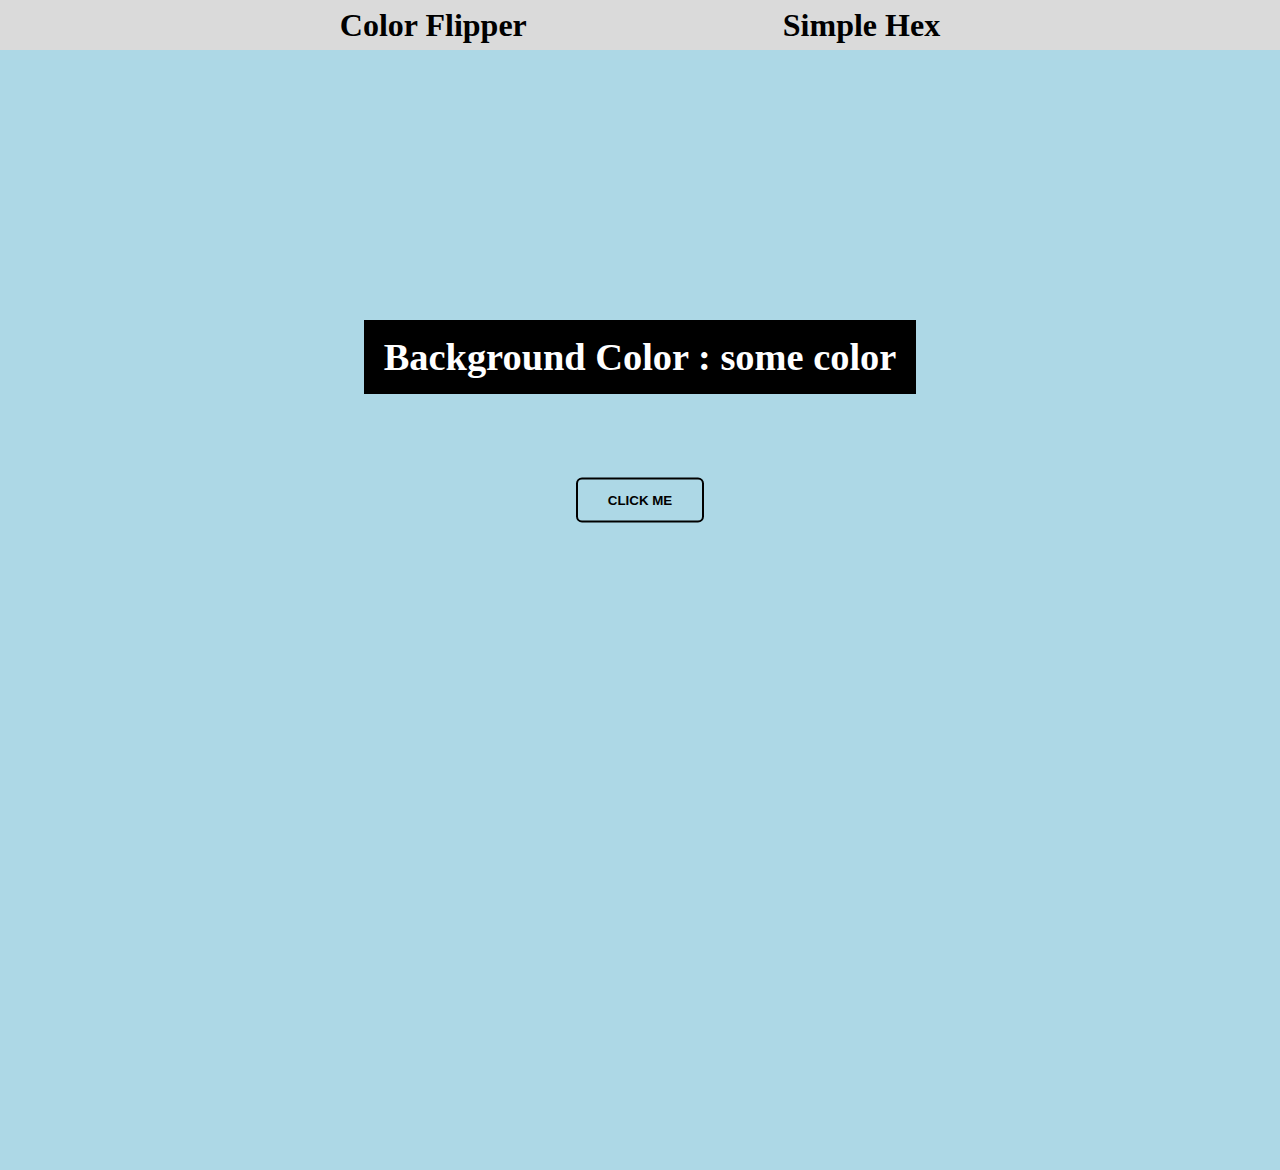
<file: Color Flipper/index.html>
<!DOCTYPE html>
<html lang="en">
  <head>
    <meta charset="UTF-8" />
    <meta name="viewport" content="width=device-width, initial-scale=1.0" />
    <title>Document</title>
    <link rel="stylesheet" href="style.css" />
  </head>
  <body>
    <div class="navbar">
      <nav>
        <h1>Color Flipper</h1>
        <h1>Simple Hex</h1>
      </nav>
    </div>
    <div class="main">
      <div class="body-center">
        <div class="bg-color">
          <p>Background Color : <span>some color</span></p>
        </div>
        <div class="click-me">
          <button>CLICK ME</button>
        </div>
      </div>
    </div>
  </body>
</html>
</file>
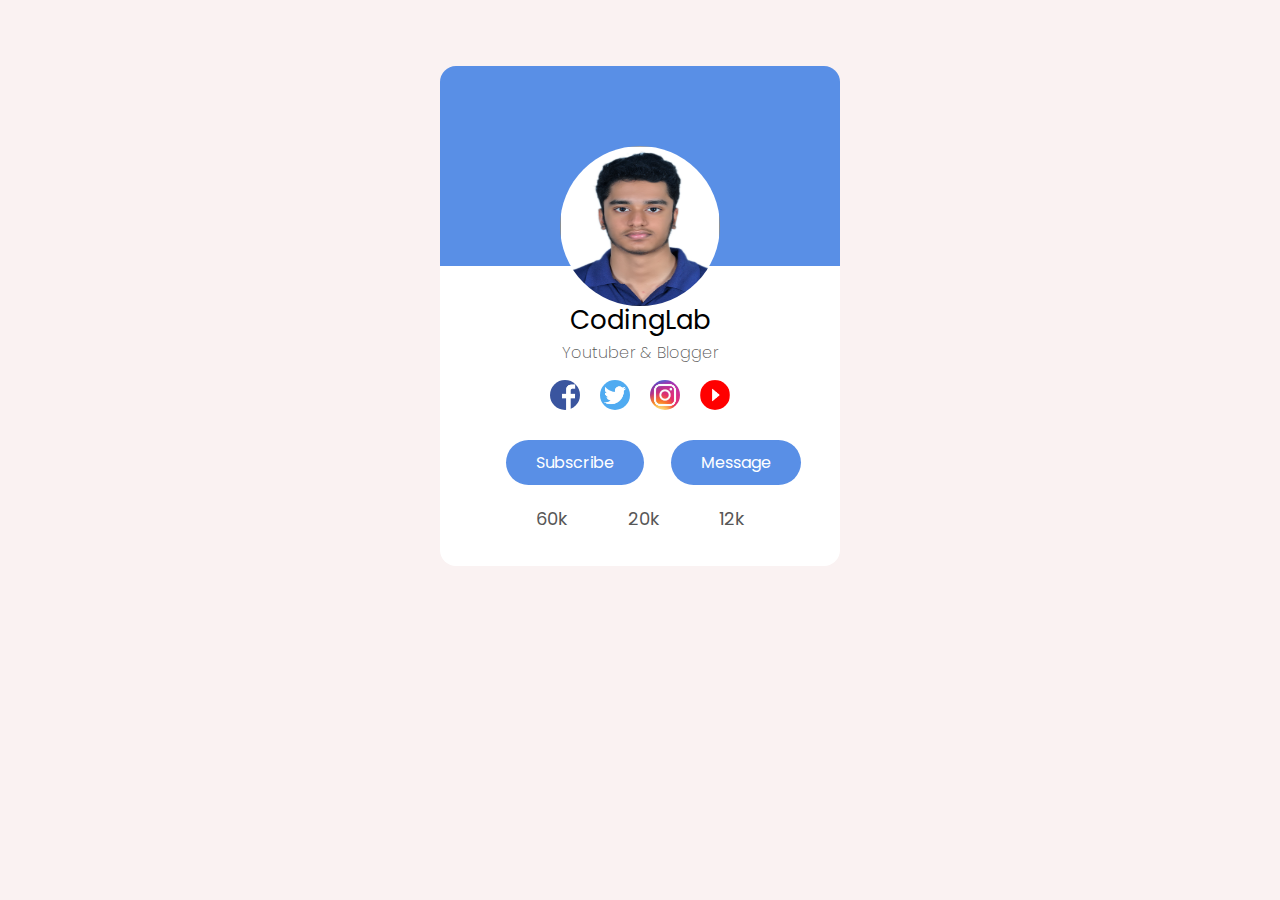
<file: Profile Card/index.html>
<!DOCTYPE html>
<html lang="en">
  <head>
    <meta charset="UTF-8" />
    <meta http-equiv="X-UA-Compatible" content="IE=edge" />
    <meta name="viewport" content="width=device-width, initial-scale=1.0" />
    <title>Document</title>
    <link rel="stylesheet" href="style.css" />
    <!-- Boxicons CSS -->
    <link href='https://unpkg.com/boxicons@2.1.4/css/boxicons.min.css'
  </head>
  <body>
    <div class="outerbox">
      <div class="upperbox">
        <div class="photo">
          <img src="myphoto.JPG" alt="">
        </div>
      </div>
      <div class="lowerbox">
        <div><h1>CodingLab</h1></div>
        <div class="info"><h2>Youtuber & Blogger</h2></div>
          <div class="icons-row">
            <div class="facebook icons">
              <img
              src=[data-uri]
              alt="" />
            </div>
            <div class="twitter icons">
              <img src="[data-uri]" alt="">
            </div>
            <div class="instagram icons">
              <img src="[data-uri]" alt="">
            </div>
            <div class="youtube icons">
              <img src="[data-uri]" alt="">
            </div>
          </div>
        <div class="buttons">
          <button>Subscribe</button>
          <button>Message</button>
        </div>
        <div class="metrics">
          <span class="metrics">
            <span class="likes"><p>60k</p></span>
            <span class="comments"><p>20k</p></span>
            <span class="shares"><p>12k</p></span>
          </span>
        </div>
      </div>
    </div>
  </div>

  </body>
</html>
</file>
<file: Color Flipper/style.css>
* {
  box-sizing: border-box;
  margin: 0;
  padding: 0;
}

html,
body {
  margin: 0;
  height: 100%;
  background-color: lightblue;
}
.navbar {
  background-color: yellowgreen;
  height: 50px;
  align-items: center;
  justify-content: center;
}

nav {
  background-color: #dadada;
  height: 100%;
  display: flex;
  gap: 20vw;
  align-items: center;
  justify-content: center;
}
.main {
  /* background-color: blueviolets; */
  height: calc(100% - 50px);
  width: 100%;
}
.body-center {
  /* background-color: red; */
  /* width: 100%; */
  align-items: center;
  margin: 30vh 15vw;
  height: 20vh;
  display: flex;
  flex-direction: column;
  justify-content: space-between;
}
.bg-color {
  padding: 15px 20px;
  background-color: black;
  /* height: 50%; */
  width: max-content;
  display: flex;
  justify-content: center;
  align-items: center;
}
p,
span {
  text-align: center;
  font-weight: 900;
  color: white;
  font-size: 3vw;
}
.click-me {
  /* background-color: yellow; */
  /* height: 30%; */
  width: 100%;
  position: relative;

  /* align-items: center; */
}
button {
  background-color: transparent;
  height: 5vh;
  width: 10vw;
  font-weight: bold;
  justify-content: center;
  position: absolute;
  top: 50%;
  left: 50%;
  transform: translate(-50%, -50%);
  border: 2px solid black;
  border-radius: 6px;
}
</file>
<file: Profile Card/style.css>
@import url("https://fonts.googleapis.com/css2?family=Poppins:wght@300;400;500;600&display=swap");

/* colors: 
blue darkrgb(46, 115, 226)
blue light rgb(89, 143, 230)
grey:
  color: rgb(88, 87, 87);


*/
* {
  font-family: "Poppins", sans-serif;
  box-sizing: border-box;
  margin: 0px;
  padding: 0px;
}
h1 {
  font-weight: 400;
  font-size: 26px;
  /* margin-top: 40px; */
}
h2 {
  font-weight: 200;
  font-size: 16px;
  color: rgb(88, 87, 87);
  margin-bottom: 5px;
}
.outerbox {
  display: flex;
  /* justify-content: center; */
  align-items: center;
  flex-direction: column;
  height: 100vh;
  width: auto;
  background-color: rgb(250, 242, 242);
  padding: 16px;
}
.upperbox {
  margin-top: 50px;
  border-top-left-radius: 16px;
  border-top-right-radius: 16px;
  background-color: rgb(89, 143, 230);
  height: 200px;
  width: 400px;

  /* margin-top: 100px; */
}
.lowerbox {
  height: 300px;
  width: 400px;
  background-color: white;
  border-bottom-left-radius: 16px;
  border-bottom-right-radius: 16px;
  display: flex;
  flex-direction: column;
  justify-content: center;
  align-items: center;
}

.photo img {
  height: 160px;
  width: 160px;
  position: relative;
  top: 50%;
  left: 50%;
  transform: translate(-50%, 35%);
  border-radius: 999px;
}
.photo img {
  position: absolute;
  top: 10%;
  left: 50%;
}
p {
  display: inline-block;
  color: rgb(88, 87, 87);
  font-size: 18px;
}
.info {
}
.icons-row {
  display: flex;
  justify-content: space-between;
  margin-bottom: 20px;
}
.icons {
  margin: 10px;
  height: 30px;
  width: 30px;
  overflow: hidden;
  border-radius: 100%;
}
img {
  width: 100%;
  height: 100%;
}
.buttons {
  display: flex;
  justify-content: space-around;
  gap: 10%;
  margin-bottom: 20px;
}
button {
  background-color: rgb(89, 143, 230);
  color: white;
  border-radius: 26px;
  padding-top: 10px;
  padding-bottom: 10px;
  padding-left: 30px;
  padding-right: 30px;
  font-size: 16px;
  border: none;
}
button:hover {
  background-color: rgb(46, 115, 226);
  cursor: pointer;
}
.metrics {
  display: flex;
  gap: 70%;
  justify-content: center;
}
</file>
